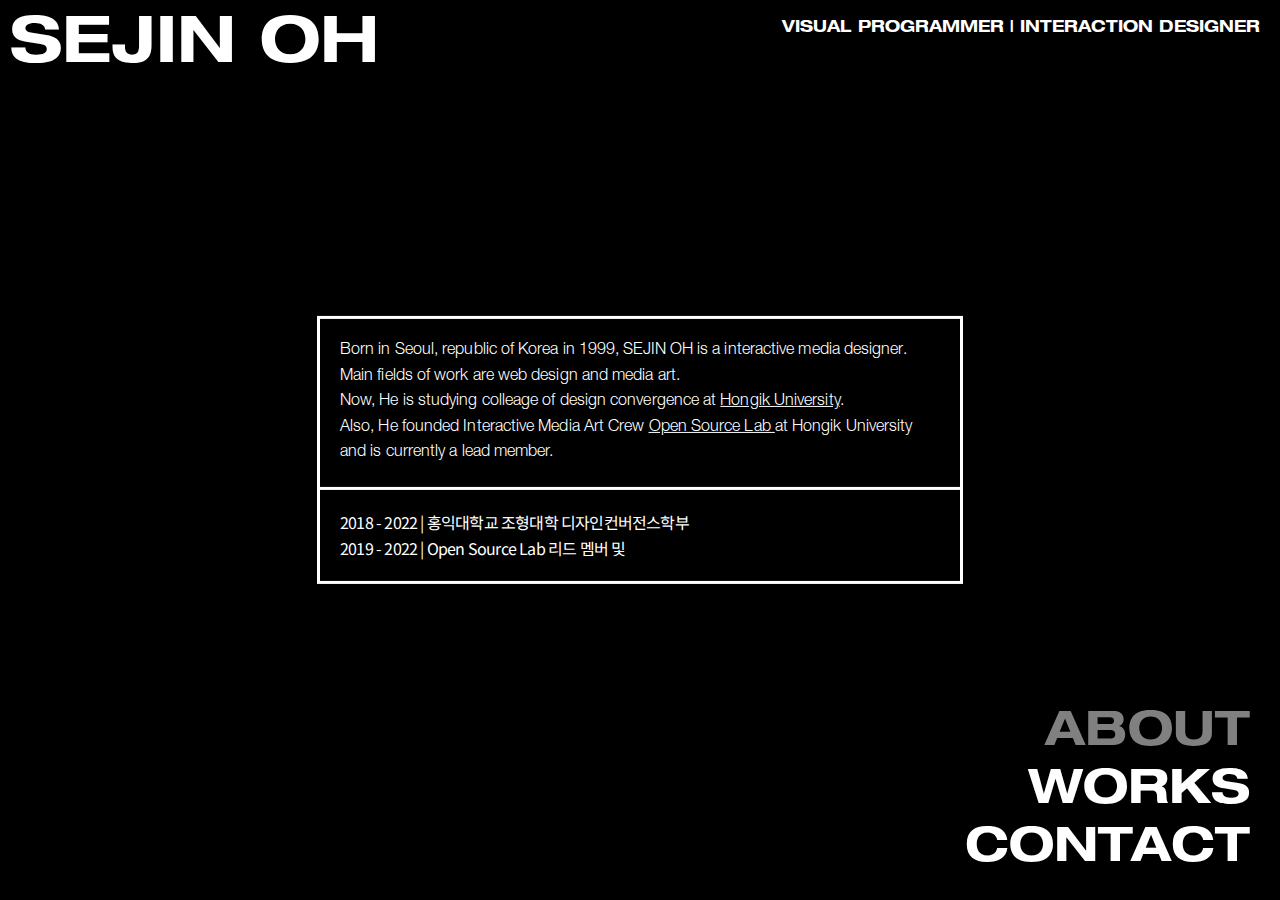
<file: 1.html>
<!DOCTYPE html>
<html lang="en">

<head>
	<meta charset="UTF-8">
	<title>SejinOH</title>
	<link href="https://fonts.googleapis.com/css2?family=Noto+Sans+KR:wght@300&display=swap" rel="stylesheet">
	<meta name="viewport"
		content="width=device-width, maximum-scale=1.0, minimum-scale=1, user-scalable=yes,initial-scale=1.0" />
	<title>SejinOH</title>
	<link rel="stylesheet" href="https://indestructibletype.com/fonts/Jost.css" type="text/css" charset="utf-8" />
	<style>
		@font-face {
			font-family: 'Helvetica Neue LT Std 45 Light';
			font-style: normal;
			font-weight: normal;
			src: local('Helvetica Neue LT Std 45 Light'), url('css/HelveticaNeueLTStd45Light_22520.woff') format('woff');
		}

		.nav>li>a:hover {
			color: dimgray;
		}

		.textBox {
			position: absolute;
			top: 50%;
			left: 50%;
			transform: translate(-50%, -50%);
			border: 3px solid #fff;
			word-break: keep-all;
			word-wrap: normal;
		}

		.info_e {
			font-family: 'Helvetica Neue LT Std 45 Light';
			letter-spacing: 0.005em;
			line-height: 1.6em;
			padding: 20px;
			border-bottom: 3px solid #fff;
		}

		.info_k {
			font-family: 'Noto Sans KR', sans-serif;
			letter-spacing: -0.05em;
			line-height: 1.6em;
			padding: 20px;
		}

		@media all and (min-width:768px) {
			.textBox {
				text-align: left;
				width: 640px;
			}
		}

		@media all and (max-width : 767px) {
			.textBox {
				text-align: center;
				width: 350px;
			}
			.info_e{
				font-size: small;
			}
			.info_k{
				font-size: small;
			}
		}
	</style>
	<link rel="stylesheet" href="css/main.css">

</head>

<body>

	<div class="home">
		<a href="index.html">
			<h1 class="namelogo">SEJIN OH</h1>
		</a>
		<h3 class="gnb">VISUAL PROGRAMMER | INTERACTION DESIGNER</h3>
		<ul class="nav">
			<li><a href="1.html" style="color: gray">ABOUT</a></li>
			<li><a href="2.html">WORKS</a></li>
			<li><a href="3.html">CONTACT</a></li>
		</ul>
		<div class="m_menu">
			<li>
				<a href="#">MENU</a>
				<div class="sub-menu">
					<a href="1.html">ABOUT</a>
					<a href="2.html">WORKS</a>
					<a href="3.html">CONTACT</a>
				</div>
			</li>
		</div>
		<div class="textBox">
			<div class="aboutInfo">
				<p class="info_e"> Born in Seoul, republic of Korea in 1999, SEJIN OH is a interactive media designer. <br>
					Main fields of work are web design and media art.
					<br>Now, He is studying colleage of design convergence at <a href="http://www.hongik.ac.kr/"
						style="text-decoration: underline; ">Hongik University</a>.
					<br>Also, He founded Interactive Media Art Crew <a href="https://hi-oslab.github.io/"
						style="text-decoration: underline; "> Open Source Lab </a> at Hongik University and is currently a lead member.
				</p>
				<p class="info_k">
					2018 - 2022 | 홍익대학교 조형대학 디자인컨버전스학부 <br>
					2019 - 2022 | Open Source Lab 리드 멤버 및 
				</p>
			</div>
		</div>
	</div>
	<script src="js/jquery-1.12.4.js"></script>
	<script src="js/custom.js"></script>
</body>

</html>
</file>
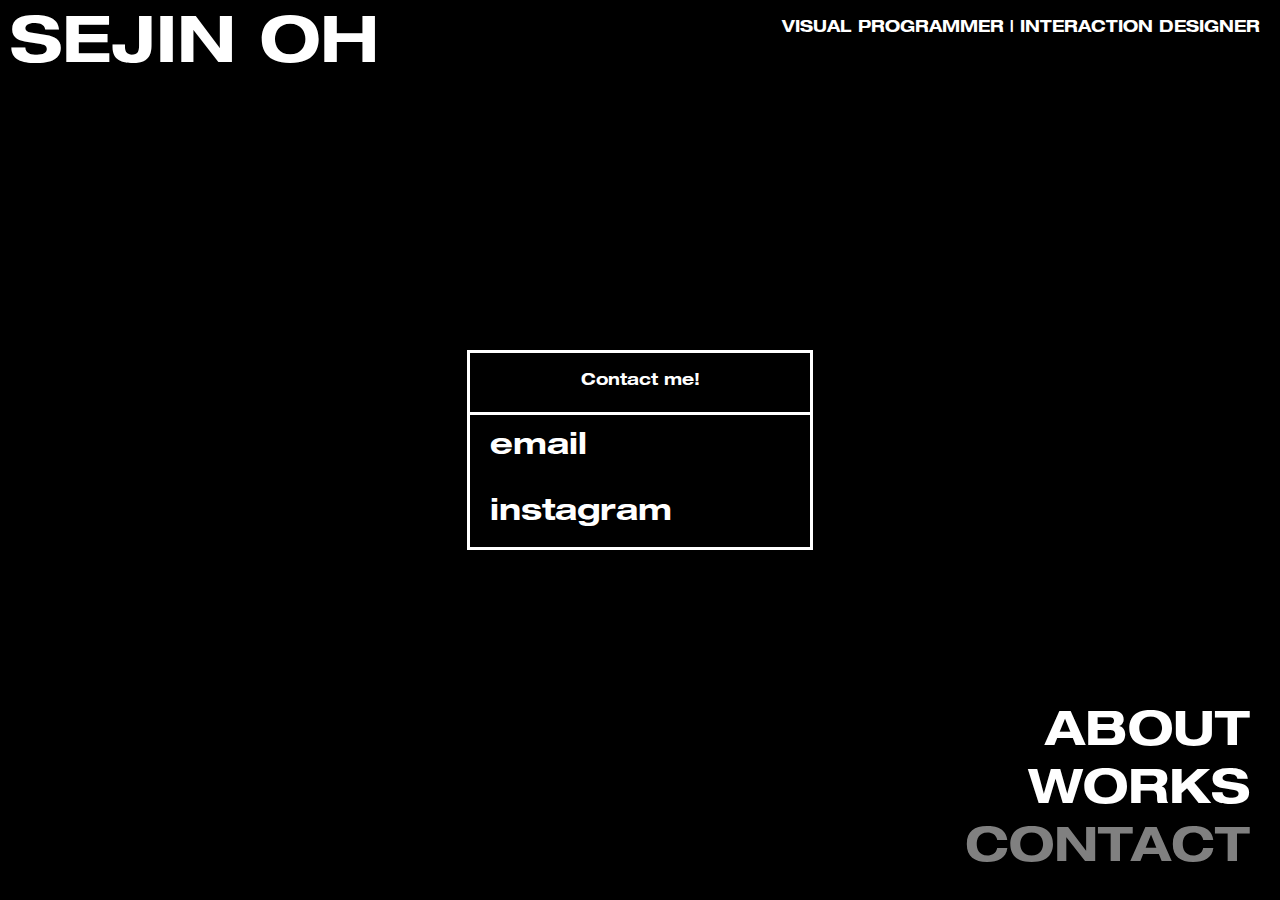
<file: 3.html>
<!DOCTYPE html>
<html lang="en">

<head>
	<meta name="viewport"
		content="width=device-width, maximum-scale=1.0, minimum-scale=1, user-scalable=yes,initial-scale=1.0" />
	<title>SejinOH</title>
	<link rel="stylesheet" href="https://indestructibletype.com/fonts/Jost.css" type="text/css" charset="utf-8" />
	<style>
		.contact_box {
			position: absolute;
			width: 340px;
			top: 50%;
			left: 50%;
			transform: translate(-50%, -50%);
			border: 3px solid #fff;
		}

		.contact_box>p {
			padding: 20px;
			text-align: center;
			border-bottom: 3px solid #fff;
		}

		.sns_box>a {
			display: block;
			transition: 0.5s;
			padding: 15px 20px;
		}

		.sns_box>a:hover {
			background-color: #fff;
			color: black;
		}

		.nav>li>a:hover {
			color: dimgray;
		}
	</style>
	<link rel="stylesheet" href="css/main.css">
</head>

<body>
	<div class="home">
		<a href="index.html">
			<h1 class="namelogo">SEJIN OH</h1>
		</a>
		<h3 class="gnb">VISUAL PROGRAMMER | INTERACTION DESIGNER</h3>
		<ul class="nav">
			<li><a href="1.html">ABOUT</a></li>
			<li><a href="2.html">WORKS</a></li>
			<li><a href="3.html" style="color: gray">CONTACT</a></li>
		</ul>
		<div class="m_menu">
			<li>
				<a href="#">MENU</a>
				<div class="sub-menu">
					<a href="1.html">ABOUT</a>
					<a href="2.html">WORKS</a>
					<a href="3.html" style="color: gray">CONTACT</a>
				</div>
			</li>
		</div>
		<div class="contact_box">
			<p>Contact me!</p>
			<div class="sns_box">
				<a style="font-size: 30px;" href="mailto:ohsj1999@naver.com">email</a>
				<a style="font-size: 30px;" href="https://www.instagram.com/ohsj1999/">instagram</a>
			</div>
		</div>
	</div>
	<script src="js/jquery-1.12.4.js"></script>
	<script src="js/custom.js"></script>
</body>

</html>
</file>
<file: css/main.css>
* {
	margin: 0vw auto;
	padding: 0vw auto;
	/*	min-width: 500px;*/
}

@font-face {
	font-family: 'Helvetica Neue LT Std 73 Bold Extended';
	font-style: normal;
	font-weight: normal;
	src: local('Helvetica Neue LT Std 73 Bold Extended'), url('HelveticaNeueLTStdBdEx 1.woff') format('woff');
}

body {
	color: white;
	background-color: black;
	font-family: 'Helvetica Neue LT Std 73 Bold Extended';
	font-weight: normal;
}

a {
	text-decoration: none;
	color: white;
}

ul,
li {
	list-style: none;
}

.namelogo {
	/*	1vw = 1920/100 , 1vw = 19.2px , 113px = 5.88vw*/
	font-size: 5vw;
	position: absolute;
	top: 0%;
	left: 0%;
	margin: 10px;
	z-index: 2;

}
.namelogo>a:hover{
	color: gray;
}
.gnb {
	/*	24px / 19.2px = 1.25vw*/
	position: absolute;
	z-index: 2;
}

.nav {
	z-index: 1;
}

img {
	position: relative;
	left: 50%;
	transform: translate(-50%);
	z-index: -1;
}

canvas {
	position: absolute;
	top: 50%;
	left: 50%;
	transform: translate(-50%, -50%);
	z-index: 0;
}

@media all and (min-width:768px) {

	/* Desktop */
	.gnb {
		font-size: 1.25vw;
		top: 0%;
		right: 0%;
		margin: 20px;
	}

	.nav {
		/*	72px / 19.2px = 3.75vw;*/
		font-size: 3.75vw;
		position: fixed;
		bottom: 0%;
		right: 0%;
		text-align: right;
		margin: 20px;
		margin-right: 30px;
		z-index: 2;
		/*	background-color: aquamarine;*/
	}

	.nav li>a {
		transition: 0.5s;
	}

	.nav li:hover>a {
	}

	.m_menu {
		display: none;
	}
}

@media all and (max-width : 767px) {

	/* Mobile */
	.namelogo {

		font-size: 5vw;
		padding: 10px;
		position: fixed;
	}
	.gnb {
		position: fixed;
		right: 0%;
		bottom: 0%;
		padding: 15px;
		font-size: 1.5vw;
	}

	.nav {
		display: none;
	}

	.m_menu {
		position: fixed;
		right: 0%;
		top: 0%;
		padding: 20px;
		text-align: right;
		font-size: 5vw;
		z-index: 2;
	}

	.m_menu li>a {
		display: block;
		transition: 0.5s;
	}

	.m_menu li>a:hover {}

	.sub-menu {
		border-top: 2px solid #fff;
		height: fit-content;
		display: none;
	}

	.sub-menu a {
		display: block;
		transition: 0.5s;
		padding: 10px;
	}

	.sub-menu a:hover {
		background-color: #fff;
		color: #000;
	}

	.textBox {
		position: absolute;
		top: 50%;
		left: 50%;
		transform: translate(-50%, -50%);
		font-size: 3.5vw;
	}

}
</file>
